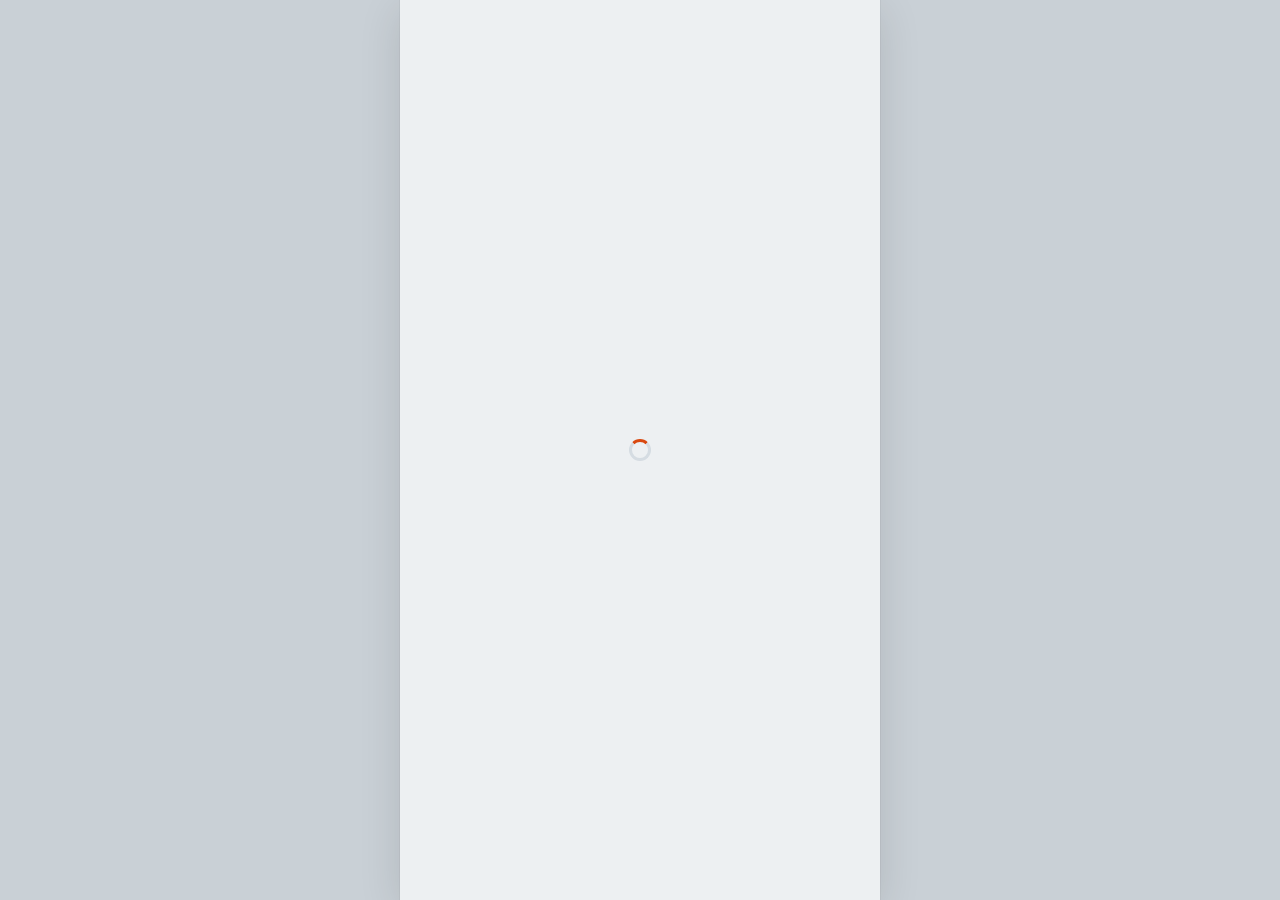
<file: index.html>
<!doctype html>
<html lang="vi">
<head>
<meta charset="utf-8">
<meta name="viewport" content="width=device-width, initial-scale=1, viewport-fit=cover">
<title>Rà Soát Đơn Hoàn</title>
<meta name="description" content="Quét mã vận đơn khi hàng hoàn về kho. Biết ngay đơn nào thất lạc để khiếu nại.">
<meta name="theme-color" content="#17212B">
<meta name="apple-mobile-web-app-capable" content="yes">
<meta name="mobile-web-app-capable" content="yes">
<meta name="apple-mobile-web-app-title" content="Đơn Hoàn">
<link rel="manifest" href="manifest.json">
<link rel="icon" type="image/png" href="icon-192.png">
<link rel="apple-touch-icon" href="icon-192.png">
<link rel="preconnect" href="https://fonts.googleapis.com">
<link rel="preconnect" href="https://fonts.gstatic.com" crossorigin>
<link rel="stylesheet" href="https://fonts.googleapis.com/css2?family=Barlow+Condensed:wght@600;700&family=Be+Vietnam+Pro:wght@400;500;600;700&family=JetBrains+Mono:wght@500;700&display=swap">
<link rel="stylesheet" href="style.css?v=6">
</head>
<body>
<div id="app"><div class="page"><div class="center"><div class="spin"></div></div></div></div>
<div id="toast" role="status" aria-live="polite" hidden></div>
<script src="config.js?v=6"></script>
<script src="vendor/supabase.js"></script>
<script src="app.js?v=6"></script>
</body>
</html>
</file>
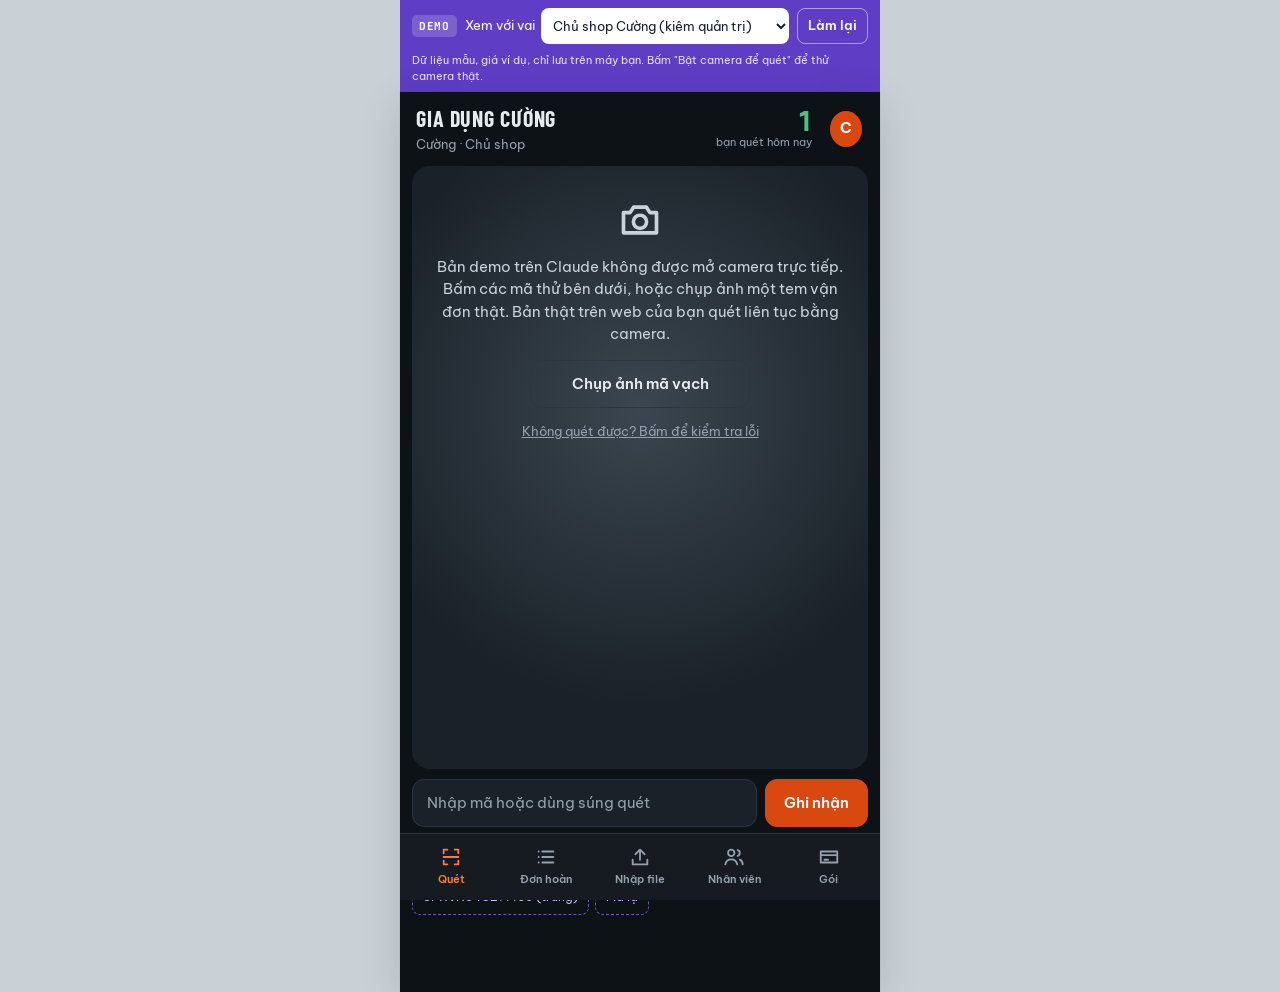
<file: demo/index.html>
<!doctype html>
<html lang="vi">
<head>
<meta charset="utf-8">
<meta name="viewport" content="width=device-width, initial-scale=1, viewport-fit=cover">
<meta name="theme-color" content="#5F3DC4">
<title>Rà Soát Đơn Hoàn Demo</title>
<link rel="preconnect" href="https://fonts.googleapis.com">
<link rel="preconnect" href="https://fonts.gstatic.com" crossorigin>
<link rel="stylesheet" href="https://fonts.googleapis.com/css2?family=Barlow+Condensed:wght@600;700&family=Be+Vietnam+Pro:wght@400;500;600;700&family=JetBrains+Mono:wght@500;700&display=swap">
<link rel="stylesheet" href="../style.css?v=6">
<style>
.demobar{max-width:480px;margin:0 auto;background:#5F3DC4;color:#fff;padding:8px 12px;display:flex;flex-wrap:wrap;align-items:center;gap:8px;font-family:"Be Vietnam Pro",system-ui,sans-serif;font-size:13px}
.demobar b{font-family:"JetBrains Mono",monospace;font-size:11px;letter-spacing:.06em;background:rgba(255,255,255,.18);padding:3px 7px;border-radius:5px}
.demobar label{display:flex;align-items:center;gap:6px;flex:1;min-width:0}
.demobar select{flex:1;min-width:0;min-height:36px;border-radius:8px;border:none;padding:0 8px;font:inherit;color:#17212B;background:#fff}
.demobar button{min-height:36px;border-radius:8px;border:1px solid rgba(255,255,255,.5);background:transparent;color:#fff;font:inherit;font-weight:600;padding:0 10px;cursor:pointer}
.demobar small{flex-basis:100%;opacity:.85}
</style>

</head>
<body style="margin:0">
<div class="demobar" role="region" aria-label="Điều khiển bản demo">
  <b>DEMO</b>
  <label for="demoAs">Xem với vai
    <select id="demoAs">
      <option value="u-cuong">Chủ shop Cường (kiêm quản trị)</option>
      <option value="u-lan">Nhân viên kho Lan</option>
      <option value="">Khách chưa đăng nhập</option>
    </select>
  </label>
  <button type="button" id="demoReset">Làm lại</button>
  <small>Dữ liệu mẫu, giá ví dụ, chỉ lưu trên máy bạn. Bấm "Bật camera để quét" để thử camera thật.</small>
</div>
<div id="app"><div class="page"><div class="center"><div class="spin"></div></div></div></div>
<div id="toast" role="status" aria-live="polite" hidden></div>

<script>
window.APP_CONFIG = {
  SUPABASE_URL: 'https://demo.supabase.co',
  SUPABASE_ANON_KEY: 'demo-key-demo-key-demo-key-demo-key-demo',
  APP_NAME: 'Rà Soát Đơn Hoàn',
  SUPPORT_ZALO: '0901 234 567',
  PUBLIC_URL: 'https://cuongphamcontact-del.github.io/ra-soat-don-hoan/demo/',
  BANK: { BANK_ID: 'VCB', ACCOUNT_NO: '0123456789', ACCOUNT_NAME: 'NGUYEN VAN CUONG' },
  LIBS: {
    qr: '../vendor/html5-qrcode.min.js',
    xlsx: '../vendor/xlsx.full.min.js',
    bd: '../vendor/barcode-detector.js',
    wasm: '../vendor/zxing_reader.wasm'
  },
  DEMO: { sampleCodes: function () { return window.DEMO_API.sampleCodes(); } }
};
</script>
<script src="demo-backend.js"></script>
<script src="../app.js?v=6"></script>
<script>
(function () {
  var sel = document.getElementById('demoAs');
  function current() { try { var d = JSON.parse(localStorage.getItem('rsdh.demo.v1')); return d && d.session; } catch (e) { return 'u-cuong'; } }
  var c = current();
  sel.value = (c === 'u-cuong' || c === 'u-lan') ? c : (c ? 'u-cuong' : '');
  if (c && c !== 'u-cuong' && c !== 'u-lan') { var o = document.createElement('option'); o.value = c; o.textContent = 'Tài khoản bạn vừa tạo'; sel.appendChild(o); sel.value = c; }
  function go(id) {
    window.DEMO_API.as(id || null);
    if (window.RSDH) window.RSDH.reloadSession(id ? 'scan' : '');
  }
  sel.addEventListener('change', function () { go(sel.value); });
  document.getElementById('demoReset').addEventListener('click', function () {
    window.DEMO_API.reset(); sel.value = 'u-cuong';
    Array.prototype.slice.call(sel.options).forEach(function (o) { if (['u-cuong', 'u-lan', ''].indexOf(o.value) < 0) o.remove(); });
    go('u-cuong');
  });
})();
</script>

</body>
</html>
</file>
<file: style.css>
/* Rà Soát Đơn Hoàn — giao diện điện thoại */
:root{
  --bg:#EDF0F2; --panel:#FFFFFF; --sunk:#F5F7F8; --ink:#17212B; --ink2:#3E4A55; --muted:#5B6874; --line:#D5DCE2; --line2:#E3E8EC; --field:#C3CCD4;
  --accent:#D9480F; --accent-ink:#B83C0A; --accent-soft:#FCE6DA;
  --ok:#1C7C4A; --ok-bg:#DDF2E6; --ok-ink:#12603A;
  --warn:#9A5800; --warn-bg:#FBEBD0; --warn-ink:#7A4600;
  --bad:#C0262D; --bad-bg:#FADADC;
  --stray:#5F3DC4; --stray-bg:#E8E1FB;
  --night:#0D1216; --night2:#151B21; --night3:#1A2128; --nightline:#2C3640; --nightink:#E6EBEF; --nightmuted:#94A1AD; --glow:#FF7A3D;
  --f-display:"Barlow Condensed","Arial Narrow",system-ui,sans-serif;
  --f-body:"Be Vietnam Pro",system-ui,-apple-system,"Segoe UI",Roboto,sans-serif;
  --f-mono:"JetBrains Mono",ui-monospace,Menlo,Consolas,monospace;
  --safe-b:env(safe-area-inset-bottom,0px); --safe-t:env(safe-area-inset-top,0px);
  color-scheme:light;
}
*{box-sizing:border-box}
html,body{margin:0;height:100%}
body{background:#C9D0D6;color:var(--ink);font-family:var(--f-body);font-size:15px;line-height:1.5;-webkit-text-size-adjust:100%;-webkit-tap-highlight-color:transparent}
button,input,select,textarea{font:inherit;color:inherit}
a{color:var(--accent-ink)}
:focus-visible{outline:2px solid var(--accent);outline-offset:2px}
[hidden]{display:none!important}
.mono{font-family:var(--f-mono)}
.num{font-variant-numeric:tabular-nums}
.disp{font-family:var(--f-display);text-transform:uppercase;letter-spacing:.03em;font-weight:700;line-height:1.05}
.muted{color:var(--muted)}
.sr{position:absolute;width:1px;height:1px;overflow:hidden;clip:rect(0 0 0 0);white-space:nowrap}

/* khung điện thoại: trên máy tính vẫn hiển thị dạng cột 480px */
#app{max-width:480px;margin:0 auto;min-height:100%;background:var(--bg);position:relative;box-shadow:0 0 0 1px rgba(0,0,0,.04),0 10px 40px rgba(0,0,0,.12)}
.page{min-height:100vh;min-height:100dvh;display:flex;flex-direction:column}

/* nút & ô nhập */
.btn{display:inline-flex;align-items:center;justify-content:center;gap:8px;min-height:48px;padding:0 18px;border-radius:12px;border:1px solid var(--field);background:var(--panel);font-weight:600;cursor:pointer;text-decoration:none;color:var(--ink);text-align:center}
.btn:disabled{opacity:.5;cursor:not-allowed}
.btn.primary{background:var(--accent);border-color:var(--accent);color:#fff}
.btn.dark{background:var(--ink);border-color:var(--ink);color:#fff}
.btn.ok{background:var(--ok);border-color:var(--ok);color:#fff}
.btn.ghost{background:transparent;border-color:transparent}
.btn.danger{color:var(--bad);border-color:#E9B7BA}
.btn.sm{min-height:36px;padding:0 12px;font-size:13px;border-radius:9px;white-space:nowrap}
.btn.block{width:100%}
.btn.big{min-height:54px;font-size:17px}
.field{display:flex;flex-direction:column;gap:6px;font-weight:500}
.field input,.field select,.input{min-height:50px;padding:0 14px;border:1px solid var(--field);border-radius:12px;background:var(--panel);font-size:16px;width:100%}
.field input:focus,.input:focus,.field select:focus{outline:none;border:2px solid var(--accent);padding:0 13px}
.field small{font-weight:400;color:var(--muted)}
.row{display:flex;gap:8px;align-items:center}
.stack{display:flex;flex-direction:column;gap:12px}
.card{background:var(--panel);border:1px solid var(--line);border-radius:14px;padding:14px 16px}
.pill{display:inline-flex;align-items:center;font-size:12px;font-weight:600;padding:3px 10px;border-radius:999px;white-space:nowrap}
.pill.ok{background:var(--ok-bg);color:var(--ok)} .pill.warn{background:var(--warn-bg);color:var(--warn-ink)}
.pill.bad{background:var(--bad-bg);color:var(--bad)} .pill.stray{background:var(--stray-bg);color:var(--stray)}
.pill.kn{background:var(--accent-soft);color:var(--accent-ink)} .pill.gray{background:var(--line2);color:var(--ink2)}
.pill.inv{background:var(--ink);color:#fff}
.err{background:var(--bad-bg);color:var(--bad);border-radius:12px;padding:10px 14px;font-size:14px;font-weight:500}
.note{background:var(--sunk);border-radius:12px;padding:10px 14px;font-size:14px;color:var(--ink2)}

/* thanh trên + tab dưới */
.top{position:sticky;top:0;z-index:5;background:var(--panel);border-bottom:1px solid var(--line);padding:calc(10px + var(--safe-t)) 12px 10px 16px;display:flex;align-items:center;gap:8px}
.top h1{margin:0;font-size:28px;flex:1;min-width:0;overflow:hidden;text-overflow:ellipsis;white-space:nowrap}
.iconbtn{width:44px;height:44px;border-radius:50%;border:none;background:transparent;display:inline-flex;align-items:center;justify-content:center;cursor:pointer;flex:none;color:inherit}
.avatar{width:36px;height:36px;border-radius:50%;background:var(--accent);color:#fff;display:inline-flex;align-items:center;justify-content:center;font-weight:700}
main.content{flex:1;padding:14px 16px 24px;display:flex;flex-direction:column;gap:12px}
.tabs{position:sticky;bottom:0;z-index:5;background:var(--panel);border-top:1px solid var(--line);padding:6px 4px calc(8px + var(--safe-b));display:grid;grid-auto-flow:column;grid-auto-columns:minmax(0,1fr)}
.tabs a{display:flex;flex-direction:column;align-items:center;justify-content:center;gap:3px;min-height:52px;text-decoration:none;font-size:11px;font-weight:600;color:var(--muted)}
.tabs a.on{color:var(--accent)}
.tabs svg{width:22px;height:22px;fill:none;stroke:currentColor;stroke-width:2;stroke-linecap:round;stroke-linejoin:round}

/* màn quét (tối) */
.night{background:var(--night);color:var(--nightink)}
.night .top{background:var(--night);border-color:transparent;color:var(--nightink)}
.night .tabs{background:var(--night2);border-color:var(--nightline)}
.night .tabs a{color:var(--nightmuted)} .night .tabs a.on{color:var(--glow)}
.scanhead{display:flex;flex-direction:column;flex:1;min-width:0}
.scanhead b{font-family:var(--f-display);font-size:22px;text-transform:uppercase;letter-spacing:.04em;white-space:nowrap;overflow:hidden;text-overflow:ellipsis}
.scanhead span{font-size:13px;color:var(--nightmuted);white-space:nowrap;overflow:hidden;text-overflow:ellipsis}
.counter{display:flex;flex-direction:column;align-items:flex-end;padding-right:4px}
.counter b{font-family:var(--f-display);font-size:28px;line-height:1;color:#4CC384}
.counter span{font-size:11px;color:var(--nightmuted)}
.viewer{position:relative;flex:1;min-height:420px;margin:0 12px;border-radius:18px;overflow:hidden;background:radial-gradient(circle at 50% 40%,#3B4650 0%,var(--night3) 70%)}
#reader{position:absolute;inset:0}
#reader{overflow:hidden}
#reader video{position:absolute;inset:0;width:100%!important;height:100%!important;object-fit:cover}
#reader .frame{position:absolute;border:3px solid var(--glow);border-radius:14px;box-shadow:0 0 0 2000px rgba(13,18,22,.38);transition:border-color .15s}
#reader .frame i{position:absolute;left:8px;right:8px;top:50%;height:2px;background:var(--glow);box-shadow:0 0 12px var(--glow);animation:scanln 1.6s ease-in-out infinite alternate}
#reader.hit .frame{border-color:#4CC384}
@keyframes scanln{from{top:15%}to{top:85%}}
#reader img,#reader__dashboard,#reader__header_message{display:none!important}
.viewer .camstart{position:absolute;inset:0;display:flex;flex-direction:column;align-items:center;justify-content:flex-start;gap:14px;padding:32px 24px 24px;text-align:center;color:#C9D2DA}
.camstart .btn{min-width:220px}
.viewer .tools{position:absolute;top:12px;right:12px;display:flex;gap:8px;z-index:3}
.viewer .tools button{width:44px;height:44px;border-radius:50%;border:none;background:rgba(13,18,22,.72);display:inline-flex;align-items:center;justify-content:center;cursor:pointer;color:var(--nightink)}
.viewer .tools button.on{background:var(--glow);color:#1A0E07}
.viewer .tools svg{width:20px;height:20px;fill:none;stroke:currentColor;stroke-width:1.8;stroke-linecap:round;stroke-linejoin:round}
.viewer .bottom{position:absolute;left:12px;right:12px;bottom:12px;display:flex;flex-direction:column;gap:8px;z-index:3}
.result{border-radius:14px;padding:12px 16px;display:flex;flex-direction:column;gap:2px;box-shadow:0 10px 30px rgba(0,0,0,.4)}
.result .big{font-family:var(--f-display);font-weight:700;font-size:28px;text-transform:uppercase;line-height:1.05}
.result .code{font-family:var(--f-mono);font-weight:700;font-size:15px;word-break:break-all}
.result .meta{font-size:13px}
.result button{align-self:flex-start;background:none;border:none;padding:4px 0;font-weight:600;font-size:13px;text-decoration:underline;color:inherit;cursor:pointer}
.result.ok{background:var(--ok-bg);color:var(--ok-ink)}
.result.dup{background:var(--warn-bg);color:var(--warn-ink)}
.result.stray{background:var(--stray-bg);color:var(--stray)}
.result.err{background:var(--bad-bg);color:var(--bad)}
.result.wait{background:rgba(13,18,22,.85);color:var(--nightink)}
.result.flash{animation:pop .3s ease-out}
@keyframes pop{from{transform:scale(.97)}to{transform:none}}
.recent{background:rgba(13,18,22,.86);border-radius:12px;padding:2px 12px;font-size:13px}
.recent div{display:flex;justify-content:space-between;gap:8px;padding:6px 0;border-top:1px solid var(--nightline)}
.recent div:first-child{border-top:none}
.recent .s-ok{color:#4CC384}.recent .s-dup{color:#F0A93B}.recent .s-stray{color:#A68BFF}.recent .s-err{color:#FF6B70}
.manual{margin:10px 12px 0;display:flex;gap:8px}
.manual input{flex:1;min-width:0;min-height:48px;border-radius:12px;border:1px solid var(--nightline);background:var(--night3);color:var(--nightink);padding:0 14px;font-family:var(--f-mono);font-size:16px;text-transform:uppercase}
.manual input:focus{outline:none;border-color:var(--glow)}
.manual input::placeholder{text-transform:none;font-family:var(--f-body);font-size:15px;color:var(--nightmuted)}

.demochips{margin:10px 12px 0;display:flex;flex-wrap:wrap;gap:6px;align-items:center;font-size:12px;color:var(--nightmuted)}
.demochips button{min-height:36px;padding:0 10px;border-radius:8px;border:1px dashed #6B5BB8;background:transparent;color:#C7B8FF;font-size:12px;cursor:pointer}
#photoBox{position:absolute;width:1px;height:1px;overflow:hidden;opacity:0}

/* danh sách */
.progress{display:flex;align-items:center;gap:10px}
.bar{flex:1;height:8px;border-radius:4px;background:var(--line2);overflow:hidden}
.bar b{display:block;height:100%;background:var(--ok)}
.chips{display:flex;gap:6px;overflow-x:auto;margin:0 -16px;padding:2px 16px;scrollbar-width:none}
.chips::-webkit-scrollbar{display:none}
.chip{flex:none;min-height:38px;padding:0 14px;border-radius:999px;border:1px solid var(--field);background:var(--panel);cursor:pointer;font-size:14px;white-space:nowrap}
.chip[aria-pressed="true"]{background:var(--ink);border-color:var(--ink);color:#fff;font-weight:600}
.chip .c{opacity:.7;margin-left:4px}
.item{background:var(--panel);border:1px solid var(--line);border-radius:12px;padding:12px 14px;display:flex;flex-direction:column;gap:6px}
.item .l1{display:flex;justify-content:space-between;align-items:center;gap:8px}
.item .code{font-family:var(--f-mono);font-weight:700;font-size:14px;word-break:break-all}
.item .sub{font-size:13px;color:var(--muted);overflow:hidden;text-overflow:ellipsis;white-space:nowrap}
.item .l3{display:flex;justify-content:space-between;align-items:center;gap:8px;font-size:13px}
.age{font-weight:600}
.age.bad{color:var(--bad)}

/* thẻ thống kê */
.kpis{display:grid;grid-template-columns:repeat(2,minmax(0,1fr));gap:8px}
.kpi{background:var(--panel);border:1px solid var(--line);border-radius:12px;padding:12px}
.kpi b{display:block;font-family:var(--f-display);font-size:30px;line-height:1}
.kpi span{font-size:12px;color:var(--muted)}

/* bảng tối */
.slab{background:var(--ink);color:var(--nightink);border-radius:14px;padding:16px}
.slab .muted{color:#B4BFC9}

/* sheet (menu) */
.scrim{position:fixed;inset:0;background:rgba(13,18,22,.5);z-index:20;display:flex;align-items:flex-end;justify-content:center}
.sheet{width:100%;max-width:480px;background:var(--panel);border-radius:18px 18px 0 0;padding:8px 16px calc(20px + var(--safe-b));display:flex;flex-direction:column;gap:4px;max-height:85vh;overflow:auto;color:var(--ink)}
.sheet .grab{width:40px;height:4px;border-radius:2px;background:var(--line);margin:4px auto 10px}
.sheet .opt{display:flex;align-items:center;gap:12px;min-height:52px;padding:0 4px;border:none;background:none;border-bottom:1px solid var(--line2);text-align:left;cursor:pointer;width:100%;font-weight:500;text-decoration:none;color:var(--ink)}
.sheet .opt:last-child{border-bottom:none}
.sheet .opt small{display:block;color:var(--muted);font-weight:400}

/* trang công khai */
.pub-head{position:sticky;top:0;z-index:5;background:var(--panel);border-bottom:1px solid var(--line);padding:calc(8px + var(--safe-t)) 8px 8px 16px;display:flex;justify-content:space-between;align-items:center}
.brand{display:flex;align-items:center;gap:8px;color:var(--ink);text-decoration:none}
.brand i{width:26px;height:26px;border-radius:6px;background:repeating-linear-gradient(-45deg,var(--accent) 0 5px,var(--accent-soft) 5px 9px)}
.brand b{font-family:var(--f-display);font-size:20px;text-transform:uppercase;letter-spacing:.04em}
.hero{padding:34px 16px 26px;display:flex;flex-direction:column;gap:16px}
.hero h1{margin:0;font-size:54px;line-height:.98}
.eyebrow{font-family:var(--f-mono);font-size:12px;font-weight:700;color:var(--accent-ink);letter-spacing:.06em;text-transform:uppercase}
.lead{margin:0;font-size:17px;color:var(--ink2)}
.sec{padding:30px 16px;display:flex;flex-direction:column;gap:12px}
.sec h2{margin:0;font-size:34px}
.step{display:flex;gap:14px;padding:14px 0;border-top:1px solid var(--line)}
.step .n{font-family:var(--f-display);font-weight:700;font-size:32px;line-height:1;color:var(--accent);width:22px}
.tagcloud{display:flex;flex-wrap:wrap;gap:8px}
.tagcloud span{background:var(--panel);border:1px solid var(--line);border-radius:999px;padding:8px 14px;font-size:14px;font-weight:500}
.pricing{background:var(--ink);color:var(--nightink)}
.plan{border-radius:14px;padding:18px;display:flex;flex-direction:column;gap:10px;background:#1F2A35;border:1px solid #33414E}
.plan.hot{background:var(--panel);color:var(--ink);border:2px solid var(--accent)}
.plan .l1{display:flex;justify-content:space-between;align-items:baseline;gap:8px}
.plan .nm{font-family:var(--f-display);font-weight:700;font-size:22px;text-transform:uppercase}
.plan .pr{font-family:var(--f-display);font-weight:700;font-size:28px}
.faq details{border-top:1px solid var(--line);padding:14px 0}
.faq summary{font-weight:600;cursor:pointer}
.faq p{margin:8px 0 0;color:var(--ink2)}
.foot{border-top:1px solid var(--line);background:var(--panel);padding:18px 16px calc(18px + var(--safe-b));font-size:13px;color:var(--muted)}
.authtop{background:var(--ink);color:var(--nightink);padding:calc(26px + var(--safe-t)) 20px 24px;display:flex;flex-direction:column;gap:14px}
.authtop .brand{color:var(--nightink)}
.authtop .brand i{background:repeating-linear-gradient(-45deg,var(--glow) 0 5px,#3A2116 5px 9px)}
.authtop h1{margin:0;font-size:40px}
.form{padding:22px 20px calc(24px + var(--safe-b));display:flex;flex-direction:column;gap:14px}

/* QR */
.qr{display:flex;gap:12px;align-items:center}
.qr img{width:132px;height:132px;flex:none;border-radius:10px;border:1px solid var(--line);background:#fff;object-fit:contain}
.qr .ph{width:132px;height:132px;flex:none;border:2px dashed var(--field);border-radius:10px;display:flex;align-items:center;justify-content:center;text-align:center;color:var(--muted);font-size:12px;padding:8px}
dl.kv{margin:0;display:grid;grid-template-columns:auto 1fr;gap:4px 10px;font-size:13px;min-width:0}
dl.kv dt{color:var(--muted)} dl.kv dd{margin:0;font-weight:600;overflow-wrap:anywhere}
.seg{display:grid;grid-template-columns:repeat(2,minmax(0,1fr));background:var(--panel);border:1px solid var(--field);border-radius:12px;padding:3px}
.seg button{min-height:42px;border:none;border-radius:9px;background:transparent;cursor:pointer;font-size:13px}
.seg button[aria-pressed="true"]{background:var(--ink);color:#fff;font-weight:600}
.pick{display:flex;flex-direction:column;gap:4px;align-items:flex-start;padding:14px 16px;border-radius:12px;background:var(--panel);border:1px solid var(--line);cursor:pointer;text-align:left;width:100%}
.pick[aria-pressed="true"]{border:2px solid var(--accent);box-shadow:0 0 0 4px var(--accent-soft);padding:13px 15px}
.pick .l1{display:flex;justify-content:space-between;align-items:baseline;width:100%;gap:8px}
.pick .l1 b{font-family:var(--f-display);font-size:22px;text-transform:uppercase}
.pick .l1 b:last-child{text-transform:none}
.pick small{color:var(--muted);font-size:13px}
.dot{width:10px;height:10px;border-radius:50%;background:#F0A93B;display:inline-block;animation:blink 1.4s infinite}
@keyframes blink{50%{opacity:.3}}

.member{display:flex;align-items:center;gap:12px;padding:12px 0;border-bottom:1px solid var(--line2)}
.member:last-child{border-bottom:none}
.member .av{width:38px;height:38px;border-radius:50%;flex:none;display:inline-flex;align-items:center;justify-content:center;font-weight:700;background:var(--line2)}
.member .who{flex:1;min-width:0;display:flex;flex-direction:column}
.linkbox{display:flex;gap:8px;align-items:center;background:var(--night3);border-radius:10px;padding:8px 10px}
.linkbox span{flex:1;min-width:0;overflow:hidden;text-overflow:ellipsis;white-space:nowrap;font-family:var(--f-mono);font-size:13px}

.map{display:flex;flex-direction:column}
.map label{display:flex;justify-content:space-between;align-items:center;gap:10px;padding:10px 0;border-bottom:1px solid var(--line2)}
.map label:last-child{border-bottom:none}
.map select{min-height:42px;max-width:170px;padding:0 8px;border:1px solid var(--field);border-radius:8px;background:var(--panel);font-size:14px}
.filebtn{display:flex;flex-direction:column;align-items:center;justify-content:center;gap:6px;min-height:150px;border:2px dashed var(--field);border-radius:14px;background:var(--panel);cursor:pointer;text-align:center;padding:16px;color:var(--muted)}
.filebtn b{color:var(--ink);font-size:17px}
textarea.input{min-height:160px;padding:12px;font-family:var(--f-mono);font-size:14px;resize:vertical}

#toast{position:fixed;left:50%;bottom:calc(84px + var(--safe-b));transform:translateX(-50%);background:var(--ink);color:#fff;padding:10px 16px;border-radius:10px;font-size:14px;max-width:calc(100% - 32px);z-index:40;box-shadow:0 6px 24px rgba(0,0,0,.25);text-align:center}
.spin{width:22px;height:22px;border-radius:50%;border:3px solid var(--line);border-top-color:var(--accent);animation:sp 0.8s linear infinite}
@keyframes sp{to{transform:rotate(360deg)}}
.center{flex:1;display:flex;align-items:center;justify-content:center;flex-direction:column;gap:12px;padding:24px;text-align:center}
@media (prefers-reduced-motion:reduce){*{animation:none!important;transition:none!important}}
</file>
